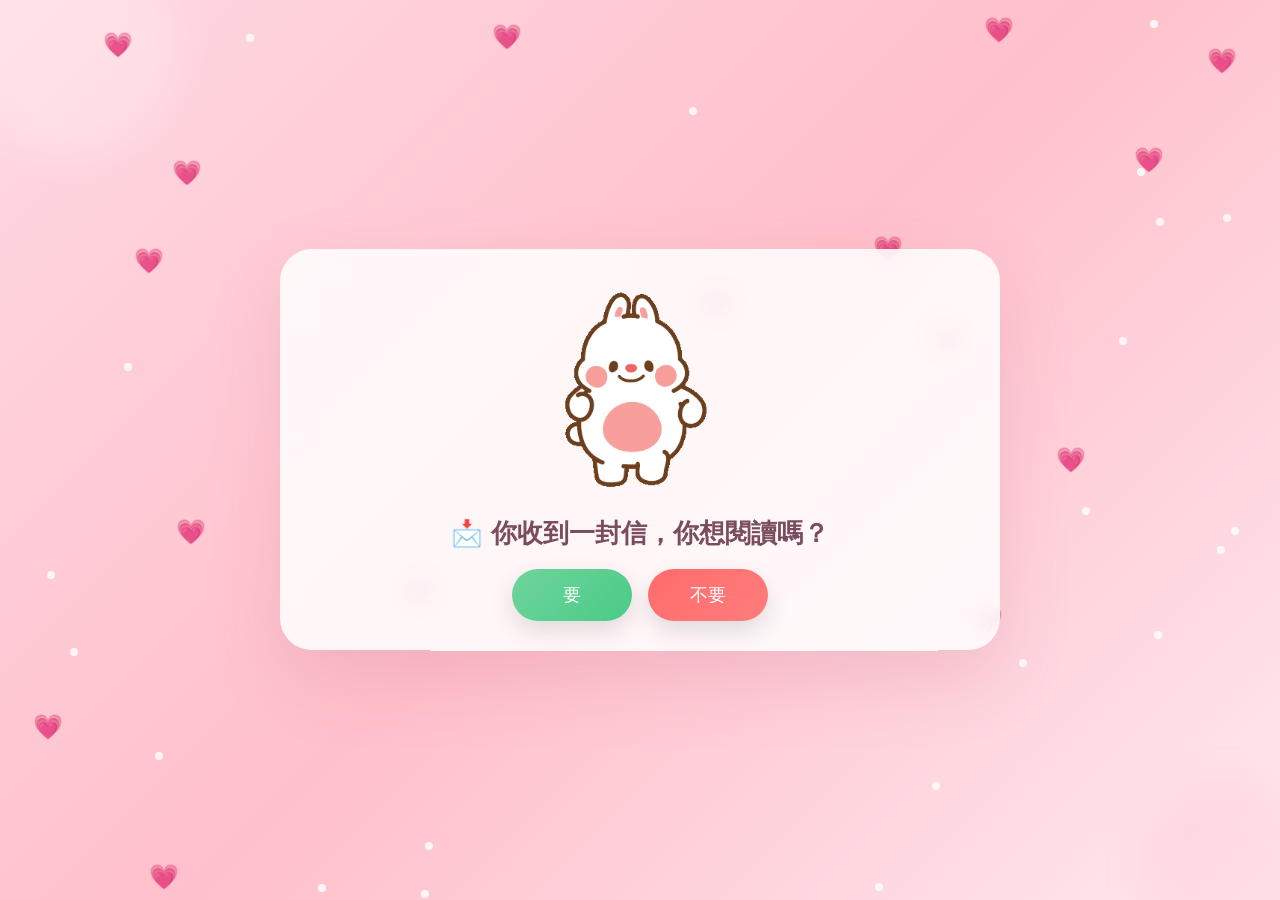
<file: index.html>
<!DOCTYPE html>
<html lang="zh-CN">
  <head>
    <meta charset="UTF-8" />
    <meta name="viewport" content="width=device-width, initial-scale=1.0" />
    <title>小小秘密</title>
    <link rel="stylesheet" href="css/style.css" />
  </head>
  <body class="page welcome-page">
    <div class="background-orb orb-one"></div>
    <div class="background-orb orb-two"></div>
    <div class="sparkles" aria-hidden="true"></div>
    <div class="hearts-layer" aria-hidden="true"></div>

    <main class="welcome-shell">
      <section class="card welcome-card" aria-label="欢迎界面">
        <img class="welcome-gif" src="assets/images/love1.gif" alt="可爱的Shinchan动画" />
        <!-- <img class="welcome-gif" src="assets/gifs/shinchan.svg" alt="可爱的Shinchan动画" /> -->

        <h1>📩 你收到一封信，你想閱讀嗎？</h1>

        <div class="button-row" role="group" aria-label="选择按钮">
          <button id="yesBtn" class="action-btn yes-btn" type="button">要</button>
          <button id="noBtn" class="action-btn no-btn" type="button">不要</button>
        </div>
      </section>
    </main>

    <script src="js/music.js"></script>
    <script src="js/main.js"></script>
  </body>
</html>
</file>
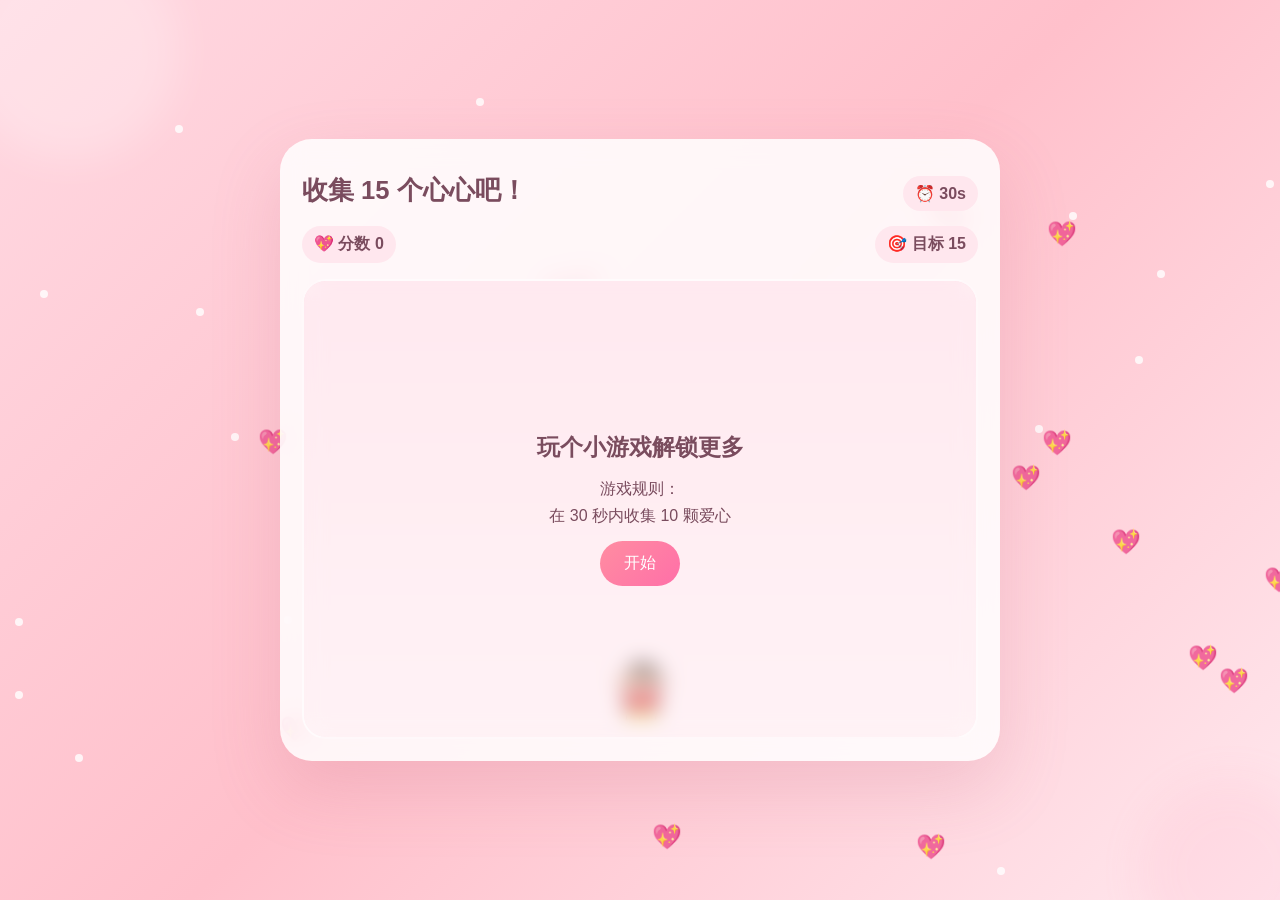
<file: game.html>
<!DOCTYPE html>
<html lang="zh-CN">
  <head>
    <meta charset="UTF-8" />
    <meta name="viewport" content="width=device-width, initial-scale=1.0" />
    <title>收集心心小游戏</title>
    <link rel="stylesheet" href="css/style.css" />
  </head>
  <body class="page game-page">
    <div class="background-orb orb-one"></div>
    <div class="background-orb orb-two"></div>
    <div class="sparkles" aria-hidden="true"></div>
    <div class="hearts-layer" aria-hidden="true"></div>

    <main class="game-shell">
      <section class="card game-card" aria-label="小游戏界面">
        <div class="game-header">
          <div>
            <h1>收集 15 个心心吧！</h1>
          </div>
          <div class="stat-pill">⏰ <span id="timer">30</span>s</div>
        </div>

        <div class="score-row">
          <div class="stat-pill">💖 分数 <span id="score">0</span></div>
          <div class="stat-pill">🎯 目标 15</div>
        </div>

        <div id="gameArea" class="game-area" tabindex="0" aria-label="小游戏区域">
          <div id="player" class="player"></div>
          <div id="overlay" class="game-overlay" hidden></div>
          <div id="introOverlay" class="intro-overlay">
            <h2>玩个小游戏解锁更多</h2>
            <p>游戏规则：<br />在 30 秒内收集 10 颗爱心</p>
            <button id="startBtn" class="overlay-btn" type="button">开始</button>
          </div>
        </div>
      </section>
    </main>

    <script src="js/music.js"></script>
    <script src="js/game.js"></script>
  </body>
</html>
</file>
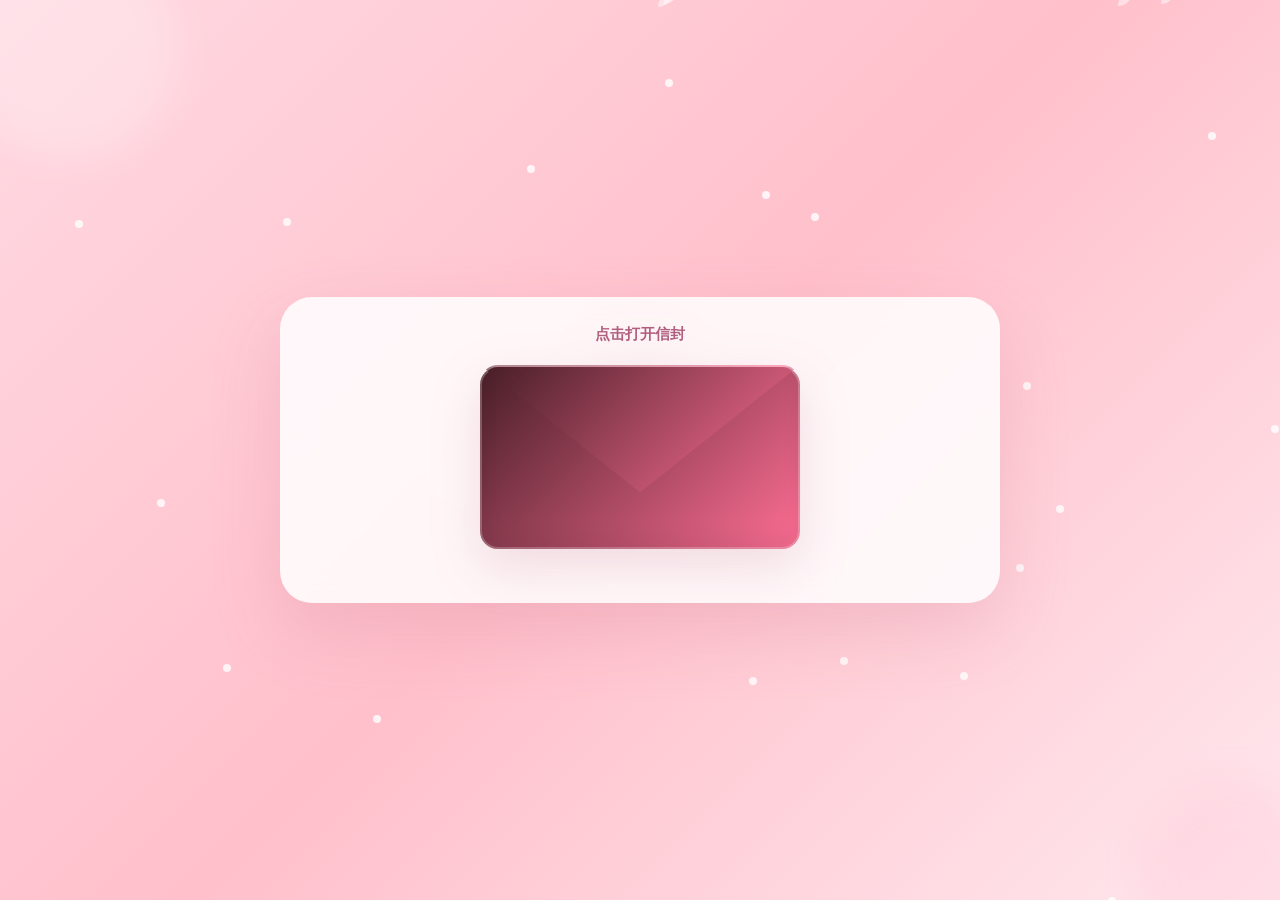
<file: letter.html>
<!DOCTYPE html>
<html lang="zh-CN">
  <head>
    <meta charset="UTF-8" />
    <meta name="viewport" content="width=device-width, initial-scale=1.0" />
    <title>想说的话</title>
    <link rel="stylesheet" href="css/style.css" />
  </head>
  <body class="page letter-page">
    <div class="background-orb orb-one"></div>
    <div class="background-orb orb-two"></div>
    <div class="petals-layer" aria-hidden="true"></div>
    <div class="sparkles" aria-hidden="true"></div>

    <main class="letter-shell">
      <section class="card letter-card" aria-label="信件界面">
        <div id="envelope" class="envelope" role="button" tabindex="0" aria-label="打开信封">
          <div class="envelope-hint">点击打开信封</div>
          <div class="envelope-flap"></div>
          <div class="envelope-body"></div>
        </div>

        <div id="letterPaper" class="letter-paper" hidden>
          <p class="letter-text">˚ʚ♡ɞ˚至亲爱的江宝贝，<br />
            <br/>很多话想对你说。平时也不好意思说给你听，所以就想在这里跟你说说心里话。(˶>⩊<˶)
            <br/><br/>谢谢你出现在我的生活中，让我很开心，也让我感受到被爱和被关心的温暖。💖
            有了你的出现之后, 每天都会期待和你聊天，见面，也因为有你的陪伴
            让原本平凡的日子变得特别有意义。以前遇到不开心的事情，很多时候都会自己默默
            的消化。但现在无论发生什么事情， 都有你陪着我和听我说话。虽然有时也没管你爱不爱听就一顿输出。
            也是因为有了你，我觉得我自己不再是自己一个人面对所有事情。和你待在一起的时候都会觉得很安心。
            

            <div class="photo-section">
              <!-- <div class="scratch-label">刮刮了</div> -->
              <div class="photo-frame scratch-card">
                <img id="photo" class="photo-image scratch-image" alt="动态照片" hidden />
                <canvas id="scratchCanvas" class="scratch-canvas" aria-label="刮刮卡"></canvas>
              </div>
              <div id="photoStatus" class="photo-status" hidden>正在加载照片…</div>
            </div>

            

            <br/><br/>谢谢宝贝对我的包容和理解，虽然我有时候会有点小脾气，但你总是耐心地倾听和安慰我。
            虽然我有时自己知道自己不对，但还是会有点小任性，但你总是包容我。我也是知道自己是个爱哭包，
             但是你每次都很耐心也没有责怪我嫌烦。对不起和谢谢你。我知道一直包容一个人并不是一件容易的事情，所以很感谢宝贝愿意一直陪着我，理解我和照顾我的
             情绪。谢谢你没有因为我的缺点而放弃我，而是选择陪着我一起成长。🤍
            
            <div class="final-photo-section">
              <div class="photo-frame final-photo-card">
                <img src="assets/images/us8.jpeg" class="photo-image final-photo-image" alt="照片留念" />
               </div>
            </div>

            <br/><br/>还有我很爱赌气，有时候会因为一些小事就赌气不理你。宝贝问发生什么事了，我就赌气不跟你说话。
            但是宝贝都耐心的跟我说直到我告诉宝贝。我知道这么是不对的，我在努力改变，多表达。 这么宝贝才知道是因为
            什么事情，不然宝贝挺无助又无辜的。不知道发生什么事情，也解决不了问题。但其实我心里还是很在乎你的。
            我希望自己以后可以变得越来越好，学会更成熟地表达自己的想法，少一点任性、多一点理解，少一点赌气、
            多一点沟通。我不想让宝贝一直迁就我，我也想成为那个能够照顾你、支持你、让你觉得安心的人。💕
            其实如果我有什么做的不好的让宝贝觉得不开心的地方，要告诉我哦。我真的很抱歉。希望宝贝能原谅我，给我机会改正。🙏 
            每次问宝贝我有什么做的不是很好的宝贝都说没有。就好像我之前告诉宝贝希望宝贝怎么样做的，我也看
            得出宝贝有在慢慢改的。 但是我想说的其实我更希望宝贝能做回自己最真实的样子。

            <div class="final-photo-section">
              <!-- <div class="scratch-label">留个小小纪念</div> -->
              <div class="photo-frame final-photo-card">
                <img src="assets/images/us7.jpeg" class="photo-image final-photo-image" alt="照片留念" />
                <!-- <img src="assets/images/us3.jpeg" class="photo-image final-photo-image" alt="照片留念" /> -->
              </div>
            </div>

            <br/><br/>其实宝贝真的很棒很厉害，我很欣赏你。希望你能一直保持自信和勇敢，去追求自己的梦想。✨
            我会一直在你身边支持你，陪伴你度过每一个难关和挑战。无论你遇到什么困难，我都会在你身边，给你鼓励和支持。💪 
            但是宝贝要记得不要给自己太大压力，适当的休息和放松也是很重要的。目标也可以不需要一下就放得太高，慢慢来目标有在前进就已经很厉害了。
            我知道宝贝对自己一直都有很高的要求，也希望把每件事情都做到最好。但是在我眼里，你已经很优秀了。
            就算有时候事情没有按照计划进行，也不代表宝贝不够好，只是每个人都会有需要一点时间的时候。我认识的宝贝是
            一个很努力，坚持，勇敢，一直想变得更好的人。我相信宝贝会越来越靠近自己的目标和梦想。

            <div class="final-photo-section">
              <div class="photo-frame final-photo-card">
                <img src="assets/images/us9.jpeg" class="photo-image final-photo-image" alt="照片留念" />
                </div>
            </div>

            <br/><br/>宝贝如果有不开心的事情或者烦恼的事情，也可以跟我说哦。我会尽力帮你分担和解决问题。💌
            可能宝贝会觉得可能帮不上忙，但是我能倾听宝贝的心声也原因陪着宝贝，给宝贝一些建议和支持。希望宝贝能感受到我的关心
            和爱意， 也会感觉比较舒服。💖也希望宝贝能把我当成那个不管是开心的时候一起分享，还是难过的
            时候一起承担的人。在我面前宝贝不用一直表现得很坚强，你可也以放心做自己，可以撒娇、可以抱怨、可以哭，
            也可以什么都不用说，只要让我陪着你就好。我希望你知道，无论什么时候，你都不是一个人。🥹
        

            <div class="final-photo-section">
              <!-- <div class="scratch-label">留个小小纪念</div> -->
              <div class="photo-frame final-photo-card">
                <img src="assets/images/us4.jpeg" class="photo-image final-photo-image" alt="照片留念" />
              </div>
            </div>

            <br/><br/>我希望我们能一直在一起，分享彼此的喜怒哀乐，一起成长和进步。无论未来会遇到什么样
            的挑战和困难，我都会陪伴你走过每一个阶段。💑 希望我的宝贝能开开心心， 健健康康，事事顺利，
            发大财。也不希望看到宝贝辛苦。希望你能一直保持微笑和快乐的心情，去迎接每一个美好的日子。是发自内心的那种哦~🌈
            我也很期待我们的未来。虽然不知道未来会发生什么，但只要身边的人是宝贝，我就觉得什么都值得期待。
            不管是一起去新的地方旅行、一起过每一个节日，还是一起度过平平淡淡的日常，我都觉得会很幸福。

            <div class="final-photo-section">
              <!-- <div class="scratch-label">留个小小纪念</div> -->
              <div class="photo-frame final-photo-card">
                <img src="assets/images/us5.jpeg" class="photo-image final-photo-image" alt="照片留念" />
              </div>
            </div>

            <br/><br/>宝贝对我是真的好呀。很容易都发现了我的小情绪。我稍微有点不开心或者在想事情的时候总会被你发现。
            会给我温暖和支持，让我感受到被爱和被珍惜的幸福。💞 还有宝贝常带我去吃好吃的大餐
            🥰吃的食物没有壳没有皮的。宝贝也带我到处走走去玩， 也有了很多美好的回忆。以后我们一定还有越来越多
            美好的回忆。虽然我们目前没办法可以天天见面，但我相信我们都熬得过去的。 谢谢宝贝让我觉得我值得拥有这些。
            我想对你说，我真的很爱你。💖 你是我生命中最重要的人，我愿意为你付出一切，守护你，陪伴你，直到永远。💍
            我也希望以后我们不只是情侣，更是彼此最信任的人。不管遇到什么事情，我们都一起面对，
            一起想办法，一起成长。我相信，只要我们一直牵着彼此的手，没有什么事情是过不去的。🫶

            <div class="final-photo-section">
              <!-- <div class="scratch-label">留个小小纪念</div> -->
              <div class="photo-frame final-photo-card">
                <img src="assets/images/us6.jpeg" class="photo-image final-photo-image" alt="照片留念" />
              </div>
            </div>
            
            <br/><br/>最后宝贝呀，想告诉你，谢谢你成为我的依靠。谢谢你让我知道原来被爱的人认真对待的感觉
            是那么的幸福。未来的路还很长，会遇到很多不同的事情和挑战，也会有意见不合的时候。但希望无论发生什么
            事情，我们都不要轻易放开对方的手。有什么事都可以一起慢慢说慢慢解决的。

            <br/><br/>希望你在收到这封信的时候，能感受到我满满的心意。💌 爱你呀宝贝 ♡𝑰 𝒍𝒐𝒗𝒆 𝒚𝒐𝒖♡

            <div class="final-photo-section">
              <!-- <div class="scratch-label">留个小小纪念</div> -->
              <div class="photo-frame final-photo-card">
                <img src="assets/images/us2.jpeg" class="photo-image final-photo-image" alt="照片留念" />
              </div>
            </div>

            <br/>*.❤︎₊ ⊹


        </p>
        </div>
      </section>
    </main>

    <script src="js/music.js"></script>
    <script src="js/main.js"></script>
  </body>
</html>
</file>
<file: css/style.css>
:root {
  --pink: #ffc0cb;
  --pink-deep: #ff8da1;
  --pink-soft: #ffe7ee;
  --white: #fffdfd;
  --text: #7a4c5e;
  --green: #6fd49d;
  --red: #ff6b6b;
}

* {
  box-sizing: border-box;
}

body {
  margin: 0;
  font-family: "Segoe UI", "PingFang SC", "Microsoft YaHei", sans-serif;
  color: var(--text);
  overflow-x: hidden;
  overflow-y: auto;
  background: linear-gradient(135deg, #ffd9e2 0%, var(--pink) 50%, #ffe8ee 100%);
}

body.page {
  min-height: 100vh;
  position: relative;
  display: flex;
  align-items: center;
  justify-content: center;
  padding: 20px;
  overflow-x: hidden;
}

button {
  font: inherit;
  cursor: pointer;
  border: none;
  transition: transform 0.2s ease, box-shadow 0.2s ease;
}

button:focus-visible {
  outline: 3px solid rgba(255, 255, 255, 0.8);
  outline-offset: 4px;
}

.background-orb {
  position: fixed;
  border-radius: 50%;
  filter: blur(20px);
  opacity: 0.35;
  animation: float 8s ease-in-out infinite;
  pointer-events: none;
}

.orb-one {
  width: 220px;
  height: 220px;
  background: rgba(255, 255, 255, 0.7);
  top: -60px;
  left: -40px;
}

.orb-two {
  width: 180px;
  height: 180px;
  background: rgba(255, 153, 180, 0.35);
  bottom: -60px;
  right: -40px;
  animation-delay: 2s;
}

.sparkles,
.hearts-layer,
.petals-layer {
  position: fixed;
  inset: 0;
  pointer-events: none;
  overflow: hidden;
}

.sparkle {
  position: absolute;
  width: 8px;
  height: 8px;
  background: white;
  border-radius: 50%;
  animation: sparkle 2.4s linear infinite;
  opacity: 0.8;
}

.heart {
  position: absolute;
  font-size: 24px;
  animation: floatHeart 6s linear infinite;
  opacity: 0.85;
}

.petal {
  position: absolute;
  width: 14px;
  height: 14px;
  background: rgba(255, 255, 255, 0.7);
  border-radius: 100px 0;
  animation: drift 8s linear infinite;
  opacity: 0.7;
}

.card {
  width: min(92vw, 720px);
  background: rgba(255, 255, 255, 0.85);
  backdrop-filter: blur(12px);
  border-radius: 32px;
  box-shadow: 0 28px 70px rgba(194, 104, 130, 0.2);
  padding: 30px;
  text-align: center;
  animation: riseIn 0.8s ease both;
}

.welcome-card h1,
.game-card h1 {
  margin: 12px 0 18px;
  font-size: clamp(1.35rem, 2vw, 1.9rem);
}

.welcome-gif {
  width: min(100%, 260px);
  display: block;
  margin: 0 auto 18px;
  border-radius: 24px;
  animation: bob 2.4s ease-in-out infinite;
}

.button-row {
  display: flex;
  justify-content: center;
  gap: 16px;
  flex-wrap: wrap;
  margin-top: 16px;
}

.action-btn {
  padding: 14px 28px;
  border-radius: 999px;
  min-width: 120px;
  color: white;
  font-size: 1.1rem;
  box-shadow: 0 10px 25px rgba(0, 0, 0, 0.12);
}

.yes-btn {
  background: linear-gradient(135deg, var(--green), #4acb86);
}

.no-btn {
  background: linear-gradient(135deg, var(--red), #ff7d7d);
}

.action-btn:hover,
.action-btn:focus-visible {
  transform: scale(1.05);
  box-shadow: 0 14px 30px rgba(255, 156, 179, 0.35);
}

.action-btn.is-pressed {
  transform: scale(0.96);
}

.action-btn.is-shaking {
  animation: shake 0.35s ease-in-out 2;
}

.game-shell,
.letter-shell {
  width: 100%;
  display: flex;
  justify-content: center;
  padding: 20px 0;
}

.game-card {
  padding: 22px;
}

.game-header,
.score-row {
  display: flex;
  justify-content: space-between;
  align-items: center;
  gap: 10px;
  flex-wrap: wrap;
}

.eyebrow {
  margin: 0 0 4px;
  text-transform: uppercase;
  letter-spacing: 0.16em;
  font-size: 0.8rem;
  color: #b15f7e;
}

.stat-pill {
  background: var(--pink-soft);
  padding: 8px 12px;
  border-radius: 999px;
  font-weight: 700;
}

.game-area {
  position: relative;
  height: min(64vh, 460px);
  margin-top: 16px;
  border-radius: 24px;
  overflow: hidden;
  background: linear-gradient(180deg, #ffdfe8 0%, #ffeef2 100%);
  border: 2px solid rgba(255, 255, 255, 0.8);
  touch-action: none;
}

.player {
  position: absolute;
  width: 72px;
  height: 72px;
  left: 50%;
  bottom: 14px;
  transform: translateX(-50%);
  background: url("../assets/gifs/sinchan2.gif") center/contain no-repeat;
  animation: bob 1.2s ease-in-out infinite;
}

.heart-drop,
.bomb-drop,
.particle {
  position: absolute;
  pointer-events: none;
}

.heart-drop {
  font-size: 28px;
  animation: drop 2.4s linear forwards;
}

.bomb-drop {
  width: 36px;
  height: 36px;
  border-radius: 50%;
  background: radial-gradient(circle, #6c5ce7 0%, #433d8d 100%);
  box-shadow: inset 0 0 12px rgba(255, 255, 255, 0.5);
  animation: drop 1.8s linear forwards;
}

.particle {
  width: 8px;
  height: 8px;
  border-radius: 50%;
  background: #ff7aa2;
  animation: particleFade 0.6s ease-out forwards;
}

.game-overlay,
.intro-overlay {
  position: absolute;
  inset: 0;
  display: none;
  align-items: center;
  justify-content: center;
  flex-direction: column;
  gap: 12px;
  background: rgba(255, 248, 250, 0.42);
  backdrop-filter: blur(10px);
  z-index: 3;
}

.game-overlay:not([hidden]),
.intro-overlay:not([hidden]) {
  display: flex;
}

.intro-overlay h2 {
  margin: 0;
  font-size: 1.45rem;
}

.intro-overlay p {
  margin: 0;
  font-size: 1rem;
  line-height: 1.7;
}

.overlay-title {
  font-size: 1.4rem;
  font-weight: 800;
  margin: 0;
}

.overlay-btn {
  background: linear-gradient(135deg, var(--pink-deep), #ff6fa8);
  color: white;
  padding: 12px 24px;
  border-radius: 999px;
}

.letter-card {
  padding: 32px 28px;
}

.envelope {
  position: relative;
  width: min(100%, 320px);
  height: 220px;
  margin: 0 auto 22px;
  cursor: pointer;
  perspective: 1000px;
  filter: drop-shadow(0 18px 24px rgba(180, 92, 121, 0.18));
}

.envelope-hint {
  position: absolute;
  top: -5px;
  left: 50%;
  transform: translateX(-50%);
  font-size: 0.95rem;
  font-weight: 700;
  color: #b15f7e;
  white-space: nowrap;
}

.envelope-flap,
.envelope-body {
  position: absolute;
  inset: 0;
  border-radius: 18px;
  background: linear-gradient(135deg, #481e27, #ff6f95);
}

.envelope-flap {
  clip-path: polygon(0 0, 100% 0, 50% 100%);
  transform-origin: top;
  z-index: 2;
  transition: transform 0.7s ease;
  top: 36px;
  height: 58%;
  border-bottom-left-radius: 0;
  border-bottom-right-radius: 0;
  border: 2px solid rgba(255, 255, 255, 0.4);
  border-bottom: none;
}

.envelope-body {
  inset: 38px 0 0;
  z-index: 1;
  box-shadow: inset 0 -12px 20px rgba(0, 0, 0, 0.08), inset 0 0 0 2px rgba(255, 255, 255, 0.25);
}

.envelope.is-open .envelope-flap {
  transform: rotateX(180deg);
}

.letter-paper {
  margin-top: 12px;
  padding: 24px;
  border-radius: 24px;
  background: rgba(255, 255, 255, 0.92);
  box-shadow: inset 0 0 0 1px rgba(255, 176, 196, 0.3);
  animation: fadeIn 0.8s ease both;
  position: relative;
  overflow: hidden;
  transform: translateY(8px);
  transition: transform 0.6s ease;
}

.letter-paper.is-visible {
  transform: translateY(0);
}

.letter-paper::before {
  content: "";
  position: absolute;
  inset: 0;
  background: linear-gradient(120deg, rgba(255, 192, 203, 0.16), rgba(255, 255, 255, 0));
  pointer-events: none;
}

.letter-text {
  font-size: 1.05rem;
  line-height: 1.8;
  text-align: left;
}

.photo-section {
  margin-top: 18px;
  display: flex;
  flex-direction: column;
  align-items: center;
}

.final-photo-section {
  margin-top: 24px;
  display: flex;
  flex-direction: column;
  align-items: center;
}

.scratch-label {
  margin-bottom: 10px;
  font-size: 1.04rem;
  font-weight: 800;
  color: #ff6f95;
  letter-spacing: 0.08em;
}

.photo-status {
  margin-top: 10px;
  color: #b15f7e;
  font-weight: 700;
  letter-spacing: 0.02em;
}

.photo-status.is-loaded {
  color: #ff7aa2;
  animation: pulseGlow 1.2s ease-in-out;
}

.photo-image {
  max-width: 100%;
  width: min(460px, 100%);
  border-radius: 24px;
  box-shadow: 0 20px 35px rgba(179, 92, 121, 0.18);
  animation: fadeIn 0.8s ease both;
  transition: transform 0.35s ease, box-shadow 0.35s ease;
  opacity: 0;
  display: block;
}

.photo-image.is-visible {
  opacity: 1;
}

.photo-image:hover {
  transform: translateY(-4px) scale(1.01);
  box-shadow: 0 24px 40px rgba(179, 92, 121, 0.24);
}

.photo-frame {
  display: flex;
  padding: 8px;
  border-radius: 20px;
  background: linear-gradient(135deg, #fff, #ffd6e0);
  box-shadow: 0 12px 24px rgba(179, 92, 121, 0.16);
  border: 2px solid rgba(255, 255, 255, 0.85);
  justify-content: center;
}

.scratch-card {
  position: relative;
  overflow: hidden;
}

.scratch-canvas {
  position: absolute;
  inset: 0;
  width: 100%;
  height: 100%;
  border-radius: 20px;
  cursor: grab;
  touch-action: none;
}

.scratch-card.is-revealed .scratch-canvas {
  opacity: 0;
  pointer-events: none;
}

.final-photo-card {
  margin-top: 8px;
}

.final-photo-image {
  opacity: 1;
  width: min(420px, 100%);
}

.heart-burst {
  position: absolute;
  inset: 0;
  display: flex;
  align-items: center;
  justify-content: center;
  font-size: 2rem;
  pointer-events: none;
  z-index: 4;
  animation: heartBurst 1.2s ease-out forwards;
}

.confetti-burst {
  position: absolute;
  inset: 0;
  display: flex;
  align-items: center;
  justify-content: center;
  font-size: 1.6rem;
  pointer-events: none;
  z-index: 3;
  animation: confettiBurst 1.2s ease-out forwards;
}

@keyframes riseIn {
  from {
    opacity: 0;
    transform: translateY(16px) scale(0.98);
  }
  to {
    opacity: 1;
    transform: translateY(0) scale(1);
  }
}

@keyframes floatHeart {
  0% { transform: translateY(0) rotate(0deg); opacity: 0; }
  10% { opacity: 0.9; }
  100% { transform: translateY(100vh) rotate(360deg); opacity: 0; }
}

@keyframes sparkle {
  0% { transform: scale(0.4); opacity: 0; }
  50% { opacity: 1; }
  100% { transform: scale(1.4); opacity: 0; }
}

@keyframes drift {
  0% { transform: translateY(0) rotate(0deg); }
  100% { transform: translateY(100vh) rotate(360deg); }
}

@keyframes bob {
  0%, 100% { transform: translateY(0); }
  50% { transform: translateY(-8px); }
}

@keyframes shake {
  0%, 100% { transform: translateX(0); }
  25% { transform: translateX(-4px); }
  75% { transform: translateX(4px); }
}

@keyframes drop {
  0% { transform: translateY(-20px) translateX(0); opacity: 0; }
  20% { opacity: 1; }
  100% { transform: translateY(420px) translateX(var(--drift, 0px)); opacity: 0; }
}

@keyframes particleFade {
  0% { transform: scale(0.5); opacity: 1; }
  100% { transform: scale(1.3) translateY(-12px); opacity: 0; }
}

@keyframes fadeIn {
  from { opacity: 0; transform: translateY(8px); }
  to { opacity: 1; transform: translateY(0); }
}

@keyframes pulseGlow {
  0% { transform: scale(1); }
  50% { transform: scale(1.03); }
  100% { transform: scale(1); }
}

@keyframes heartBurst {
  0% {
    transform: scale(0.2) translateY(0);
    opacity: 0;
  }
  50% {
    opacity: 1;
  }
  100% {
    transform: scale(1.4) translateY(-60px);
    opacity: 0;
  }
}

@keyframes confettiBurst {
  0% {
    transform: translateY(0) scale(0.8);
    opacity: 0;
  }
  50% {
    opacity: 1;
  }
  100% {
    transform: translateY(-70px) rotate(360deg);
    opacity: 0;
  }
}

@keyframes float {
  0%, 100% { transform: translateY(0px) scale(1); }
  50% { transform: translateY(18px) scale(1.05); }
}

@media (max-width: 700px) {
  body.page {
    padding: 12px;
  }

  .card {
    padding: 20px;
    border-radius: 24px;
  }

  .action-btn {
    width: 100%;
  }

  .game-area {
    height: 55vh;
  }

  .player {
    width: 58px;
    height: 58px;
  }
}
</file>
